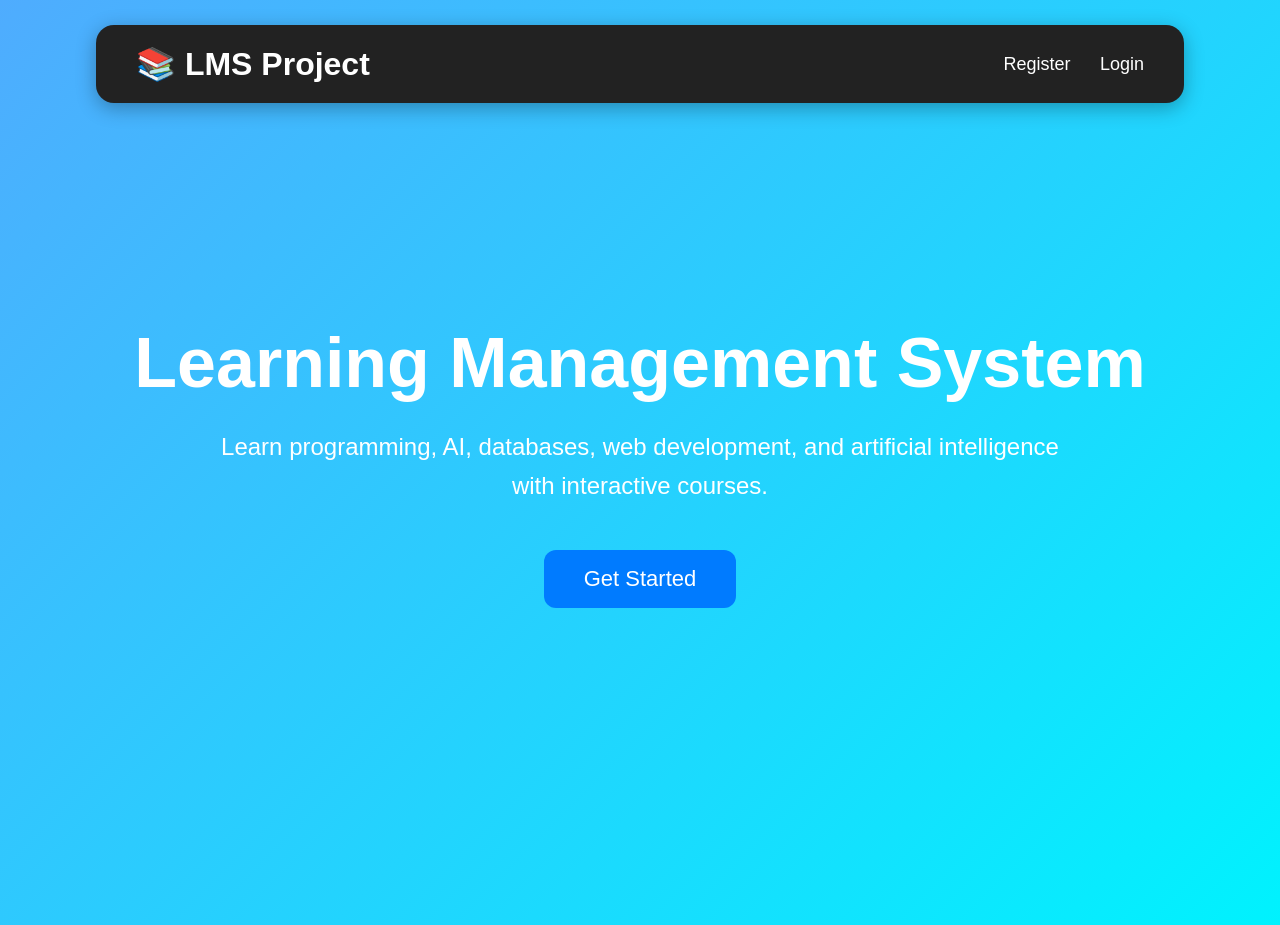
<file: templates/index.html>
<!DOCTYPE html>
<html>

<head>
    <title>LMS Project</title>

    <style>

        *{
            margin:0;
            padding:0;
            box-sizing:border-box;
        }

        body{
            font-family: Arial, sans-serif;
            height:100vh;

            background: linear-gradient(135deg,#4facfe,#00f2fe);

            color:white;
        }

        /* NAVBAR */

        .navbar{

            width:85%;

            margin:25px auto;

            background:#222;

            border-radius:18px;

            padding:20px 40px;

            display:flex;

            justify-content:space-between;

            align-items:center;

            box-shadow:0px 5px 20px rgba(0,0,0,0.3);
        }

        .logo{
            font-size:32px;
            font-weight:bold;
        }

        .nav-links a{

            color:white;

            text-decoration:none;

            margin-left:25px;

            font-size:18px;

            transition:0.3s;
        }

        .nav-links a:hover{
            color:#00f2fe;
        }

        /* HERO */

        .hero{

            height:75vh;

            display:flex;

            flex-direction:column;

            justify-content:center;

            align-items:center;

            text-align:center;

            padding:20px;
        }

        .hero h1{

            font-size:70px;

            margin-bottom:25px;
        }

        .hero p{

            font-size:24px;

            max-width:850px;

            line-height:1.6;

            margin-bottom:45px;
        }

        .btn{

            background:#007bff;

            color:white;

            text-decoration:none;

            padding:16px 40px;

            border-radius:12px;

            font-size:22px;

            transition:0.3s;
        }

        .btn:hover{

            background:#0056b3;

            transform:scale(1.05);
        }

    </style>

</head>

<body>

    <!-- NAVBAR -->

    <div class="navbar">

        <div class="logo">
            📚 LMS Project
        </div>

        <div class="nav-links">

            <a href="/register">Register</a>

            <a href="/login">Login</a>

        </div>

    </div>

    <!-- HERO -->

    <div class="hero">

        <h1>Learning Management System</h1>

        <p>
            Learn programming, AI, databases, web development,
            and artificial intelligence with interactive courses.
        </p>

        <a href="/register" class="btn">
            Get Started
        </a>

    </div>

</body>

</html>
</file>
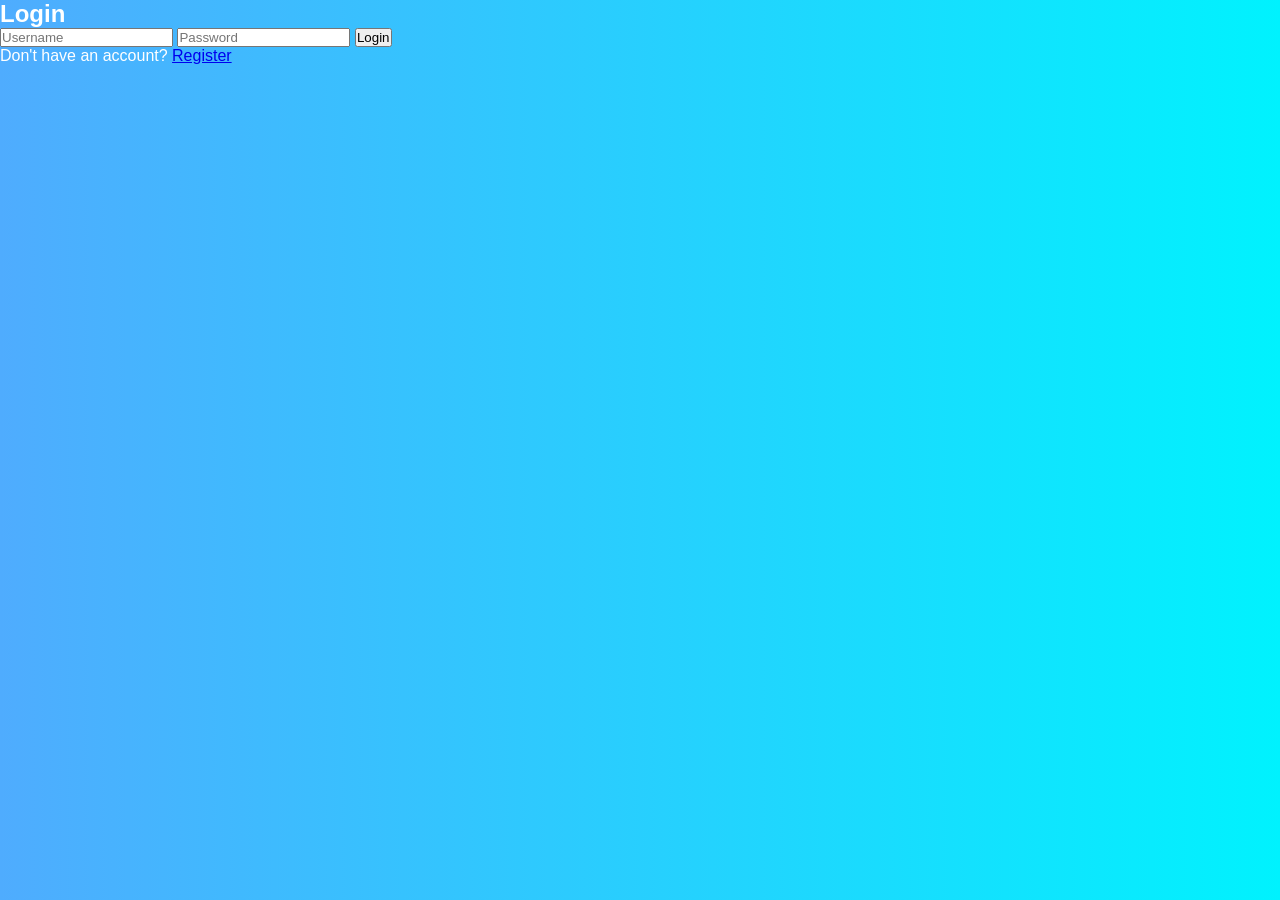
<file: templates/login.html>
<!DOCTYPE html>
<html>
<head>
    <title>Login</title>
    <link rel="stylesheet" href="/static/style.css">
</head>
<body>

<div class="form-container">
    <h2>Login</h2>

    <form method="post">
        <input type="text" name="username" placeholder="Username" required>
        <input type="password" name="password" placeholder="Password" required>
        <button type="submit">Login</button>
    </form>

    <p>Don't have an account? <a href="/register">Register</a></p>
</div>

</body>
</html>
</file>
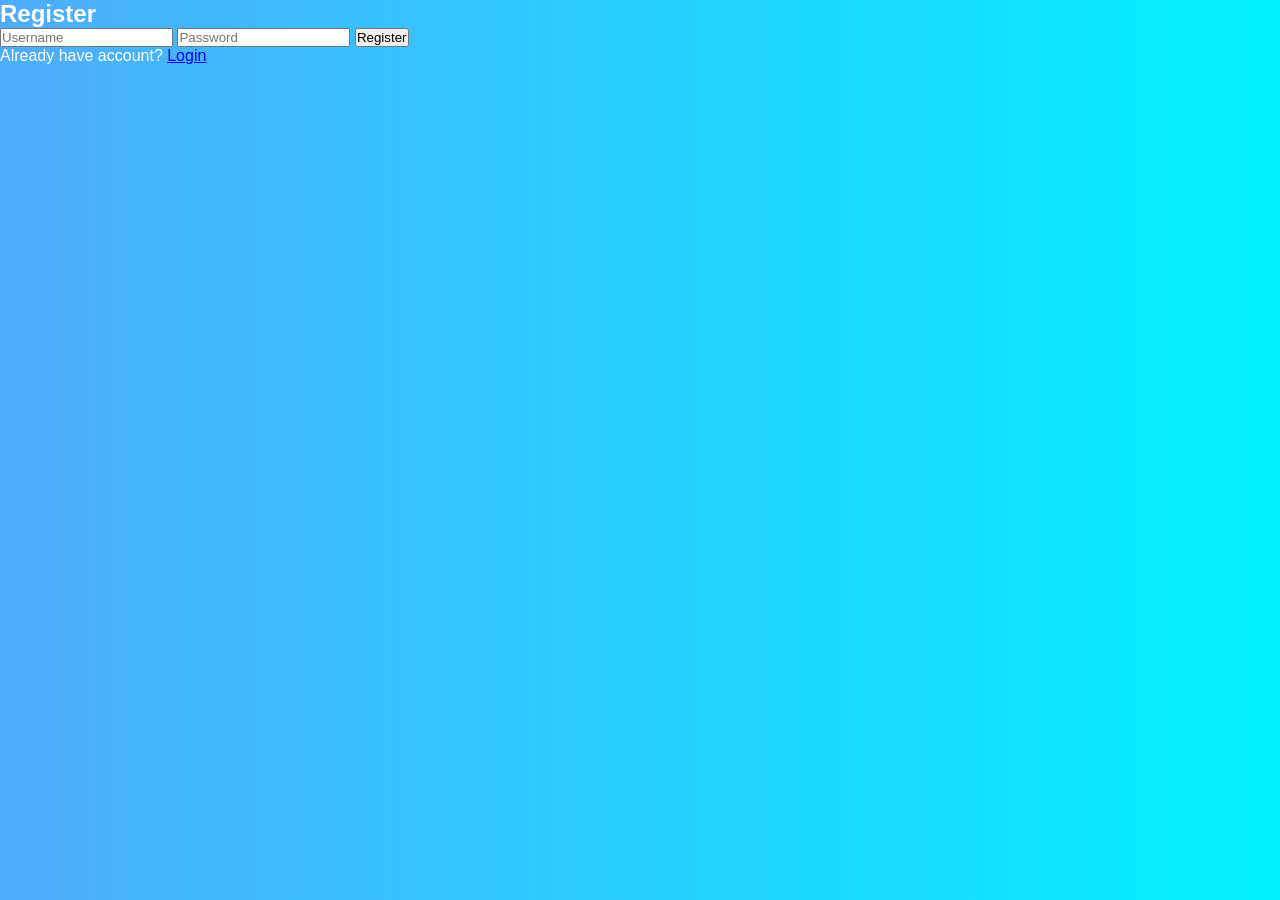
<file: templates/register.html>
<!DOCTYPE html>
<html>
<head>
    <title>Register</title>
    <link rel="stylesheet" href="/static/style.css">
</head>
<body>

<div class="form-container">
    <h2>Register</h2>

    <form method="post">
        <input type="text" name="username" placeholder="Username" required>
        <input type="password" name="password" placeholder="Password" required>
        <button type="submit">Register</button>
    </form>

    <p>Already have account? <a href="/login">Login</a></p>
</div>

</body>
</html>
</file>
<file: static/style.css>
* {
    margin: 0;
    padding: 0;
    box-sizing: border-box;
}

body {
    font-family: Arial, sans-serif;
    min-height: 100vh;
    background: linear-gradient(to right, #4facfe, #00f2fe);
    color: white;
}

/* NAVBAR */

.navbar {
    width: 85%;
    margin: 20px auto;

    background: #2c2c2c;

    padding: 20px 40px;

    border-radius: 15px;

    display: flex;
    justify-content: space-between;
    align-items: center;

    box-shadow: 0px 4px 10px rgba(0,0,0,0.3);
}

.logo {
    font-size: 30px;
    font-weight: bold;
}

.nav-links a {
    color: white;
    text-decoration: none;
    margin-left: 20px;
    font-size: 18px;
    transition: 0.3s;
}

.nav-links a:hover {
    color: #00f2fe;
}

/* HERO */

.hero {
    text-align: center;
    margin-top: 140px;
    padding: 20px;
}

.hero h1 {
    font-size: 65px;
    margin-bottom: 25px;
}

.hero p {
    font-size: 24px;
    margin-bottom: 40px;
}

/* BUTTON */

.btn {
    background: #007bff;
    color: white;

    padding: 15px 35px;

    border-radius: 10px;

    text-decoration: none;

    font-size: 20px;

    display: inline-block;

    transition: 0.3s;
}

.btn:hover {
    background: #0056b3;
    transform: scale(1.05);
}
</file>
